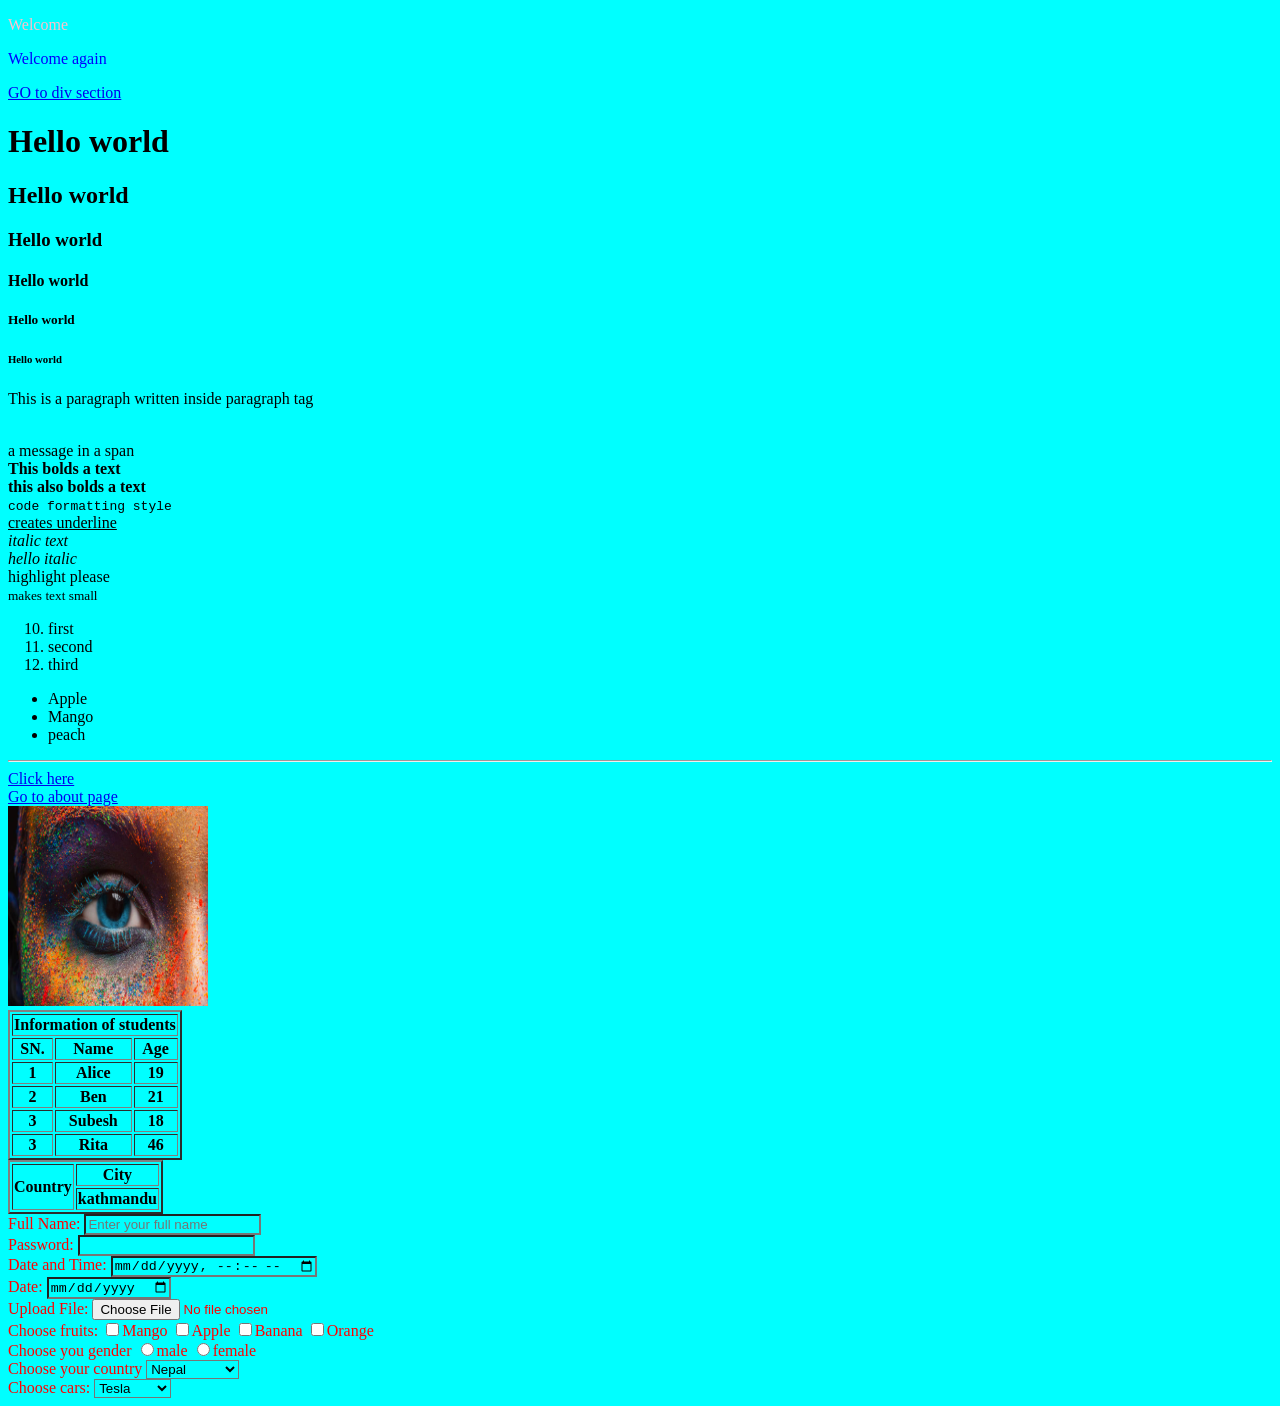
<file: index.html>
<!DOCTYPE html>
<html lang="en">
<head>
    <meta charset="UTF-8">
    <meta name="viewport" content="width=device-width, initial-scale=1.0">
    <title>Webpage</title>
    <link rel="stylesheet" href="style.css">
    <style>
        /* syntax::
            selector:property:value
        */
        *
        {
            background-color: aqua;
        }
        .classname
        {
            color: pink;
        }
        #idname
        {
            color: blue;
        }


    </style>
</head>
<body>
    <p class="classname">Welcome</p>
    <p id="idname">Welcome again</p>
    <!-- to use internal css use style tag inside head tag -->
    <a href="#divsection"> GO to div section</a>
        <h1>Hello world</h1>
        <h2>Hello world</h2>
        <h3>Hello world</h3>
        <h4>Hello world</h4>
        <h5>Hello world</h5>
        <h6>Hello world</h6>
        <p>This is a paragraph written inside paragraph tag</p><br>
        <span>a message in a span</span><br>
        <strong>This bolds a text</strong><br>
        <b>this also bolds a text</b><br>
        <code>code formatting style</code><br>
        <u>creates underline</u><br>
        <i>italic text</i><br>
        <em>hello italic</em><br>
        <mark>highlight please</mark><br>
        <small>makes text small</small>
        <!--two types of list   
        1. ordered
        2.unordered-->
        <ol type="1" start="10">
            <li>first</li>
            <li>second</li>
            <li>third</li>
        </ol>
        <ul>
            <li>Apple</li>
            <li>Mango</li>
            <li>peach</li>
        </ul>
        <hr>  <!-- horizontal line -->
        <a href="https://www.facebook.com/">Click here</a><br>
        <a href="about.html">Go to about page</a><br>
        <img src="pic.jpg" alt="sorry"
        height="200" width="200">
        <!-- table tag,thead,tbody,tr th td -->
         <br>   
         <table border="2px">
            <tr>
                <th colspan="3">Information of students</th>
            </tr>
            <tr>
                <th>SN.</th>
                <th>Name</th>
                <th>Age</th>
            </tr>
            <tr>
                <th>1</th>
                <th>Alice</th>
                <th>19</th>
            </tr>
            <tr>
                <th>2</th>
                <th>Ben</th>
                <th>21</th>
            </tr>
            <tr>
                <th>3</th>
                <th>Subesh</th>
                <th>18</th>
            </tr>
            <tr>
                <th>3</th>
                <th>Rita</th>
                <th>46</th>
            </tr>
         </table>
         <table border="2px">
            <tr>
                <th rowspan="2">Country</th>
                <th>City</th>
            </tr>
            <tr>
                <th>kathmandu</th>
            </tr>
         </table>
         <!-- lets use div -->
         <div id="divsection" style="color: red">  <!--Inline css-->
         <!-- input type=number,textarea,select(dropdown),all this to be inside form -->
          <form action="">
            <label for="fullname">Full Name:</label>
            <input type="text" name="fullname" id="fullname" placeholder="Enter your full name">
            <br>
            <label for="Password">Password:</label>
            <input type="password" name="password" id="fullname">
            <br>
            <label for="datetime-local">Date and Time:</label>
            <input type="datetime-local" name="datetime-local" id="datetime-local">
            <br>
            <label for="date">Date:</label>
            <input type="date" name="date" id="date">
            <br>
            <label for="file">Upload File:</label>
            <input type="file" name="file" id="file">
            <br>
            <label for="cbox">Choose fruits:</label>
            <input type="checkbox" name="fruits" id="mango" value="Mango">Mango
            <input type="checkbox" name="fruits" id="apple" value="Apple">Apple
            <input type="checkbox" name="fruits" id="banana" value="banana">Banana
            <input type="checkbox" name="fruits" id="orange" value="mango">Orange
            <br>
            <label for="gender">Choose you gender</label>
            <input type="radio" name="gender" id="male" value="male">male
            <input type="radio" name="gender" id="female" value="female">female
            <br>
            <label for="country">Choose your country</label>
            <select name="country" id="country">
                <option value="Nepal">Nepal</option>
                <option value="India">India</option>
                <option value="USA">USA</option>
                <option value="Australia">Australia</option>
                <option value="China">China</option>
                <option value="Bhutan">Bhutan</option>
                <option value="Russia">Russia</option>
                <option value="Afghanistan">Afghanistan</option>
                <option value="UAE">UAE</option>
                <option value="Africa">Africa</option>
            </select>
            <br>
            <label for="cars">Choose cars:</label>
            <select name="cars" id="cars">
                <optgroup label="electric">
                    <option value="tesla">Tesla</option>
                    <option value="byd">BYD</option>
                </optgroup>
                <optgroup label="petrol">
                    <option value="toyota">Toyota</option>
                    <option value="kia">kia</option>
                </optgroup>
            </select>
            </div>
          </form>
</body>
</html>
</file>
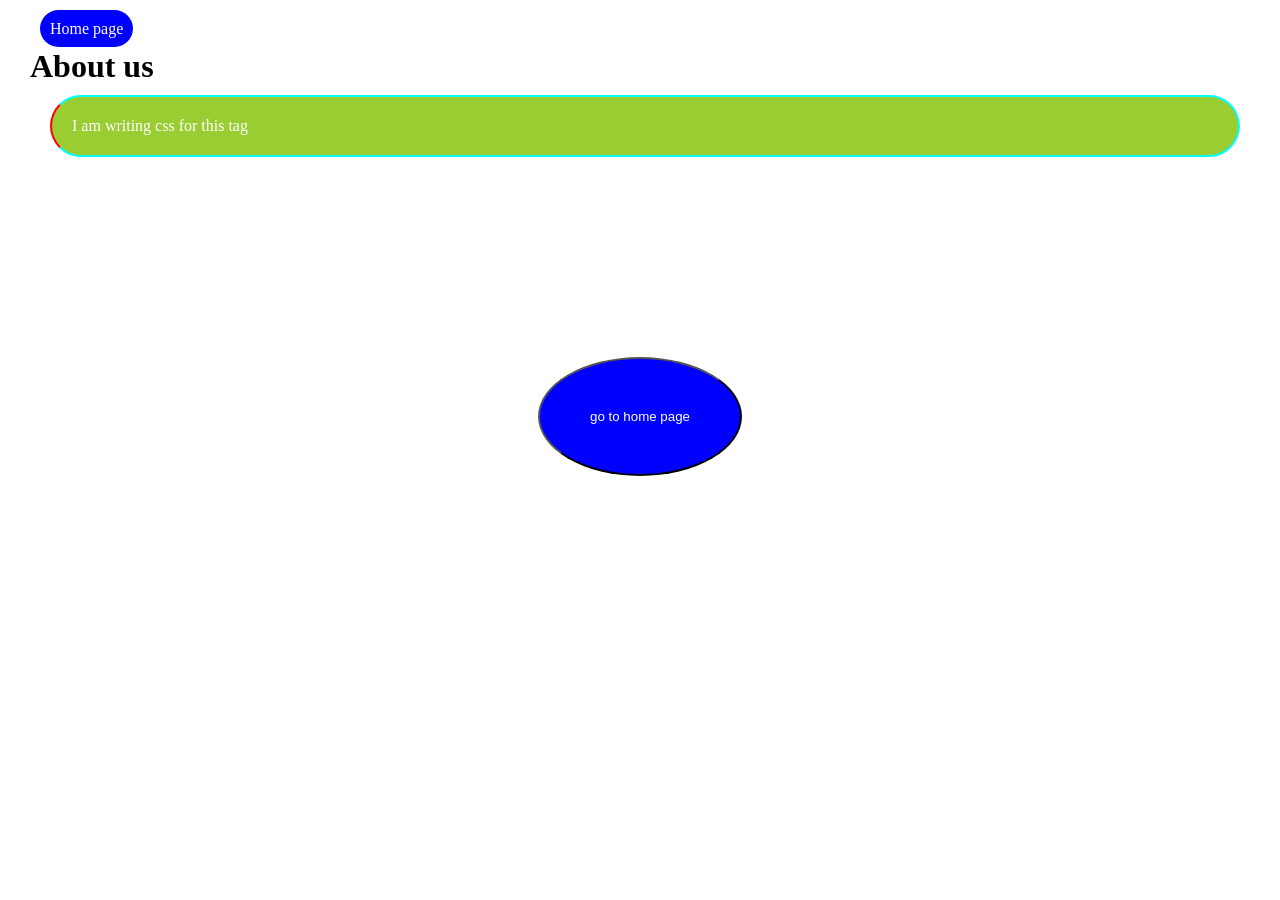
<file: about.html>
<!DOCTYPE html>
<html lang="en">
<head>
    <meta charset="UTF-8">
    <meta name="viewport" content="width=device-width, initial-scale=1.0">
    <title>Document</title>
    <style>
        *
        {
            margin: 10px;
        }
        body
    {
         /* background-image: url(pic.jpg);  */
        /* background-size: auto; */
         /* background-repeat: repeat-y;   */
         background-repeat: no-repeat;   
         background-size: cover;
    }
      .initialDesign
        {
            background-color: yellowgreen !important;
            background-color: cyan;
            color: white;   
            border: 2px solid cyan;/*width=2px style=solid border color=cyan    We can write this separately using property border width
            border style and border color*/
            border-left: 2px solid red;
            border-radius: 50px;
            padding:20px;

            /*Margin is space between two elements
            If i give margin to current element then its will keep its distance from the other elements  */
           margin: 100px;/* top bottom left right =100px*/
            margin: 10px 20px;/*top and bottom 10 px   ,left and right 20px*/
            margin: 10px 20px 100px 30px;/*top=10px right=20px bottom=100px left=30px*/ 
            /* display: flex; 
            padding: 100px;
            margin: 100px;
            text-align: center; */

        }
        #bt1
        {
            display: inline;
            border-color: black;
            background-color: white;
            justify-content: center;
            color: white;
            margin: 100px;
            padding: 50px;
            border-radius: 100%;
            align-items: center;
            background-color: blue;
            cursor: pointer;
            transition: all 2s linear;

        }
        #bt1:hover
        {
            background-color: red;
            transform: scale(2);
        }

        .bt2{
            text-align: center;
        }
        /* .flex
        {
            display: flex;
            justify-content: space-between;
        } */
        .button{
            background-color: blue;
            color: white;
            border-radius: 50px;
            text-decoration: none;
            padding: 10px;

            transition: all 2s linear;
        }
        a:hover
        {
            background-color: rgb(0, 255, 128);
        }
    </style>
</head>
<body>
    <div class="flex">
    <a href="index.html" class="button">Home page</a>
 </div>
    <h1>About us</h1>
    <p class="initialDesign">I am writing css for this tag</p>
    <div class="bt2">
    <button  id="bt1">go to home page</button>
</div>
    <!-- about display property
    Value of display attribute
        -block;by default take 100%  available width,,starts on a new line
        following tags use display   block;p,header,h1,h2,div,footer
        -inline;take only required width,doesnot start on a new line,
        width and height is ignored
        -comination of inline adn block(inline-block property),stays inline

        -none,sab gayeb hunxw kei dekhhinaa
        -flex;it gives flexible container,turns an element into a flex container,childrens becomes flex items
            default behavior of this value:
            -flex-direction=row;
            -justify-content:flex-start:
            -align-items:stretch;
            -flex wrap
                  
        -flex-direction=row,column;
        -justify-content:flex-start,center,space-between,space-around:
        -align-items:stretch,center,flex-start,flex-end;  -->
</body>
</html>
</file>
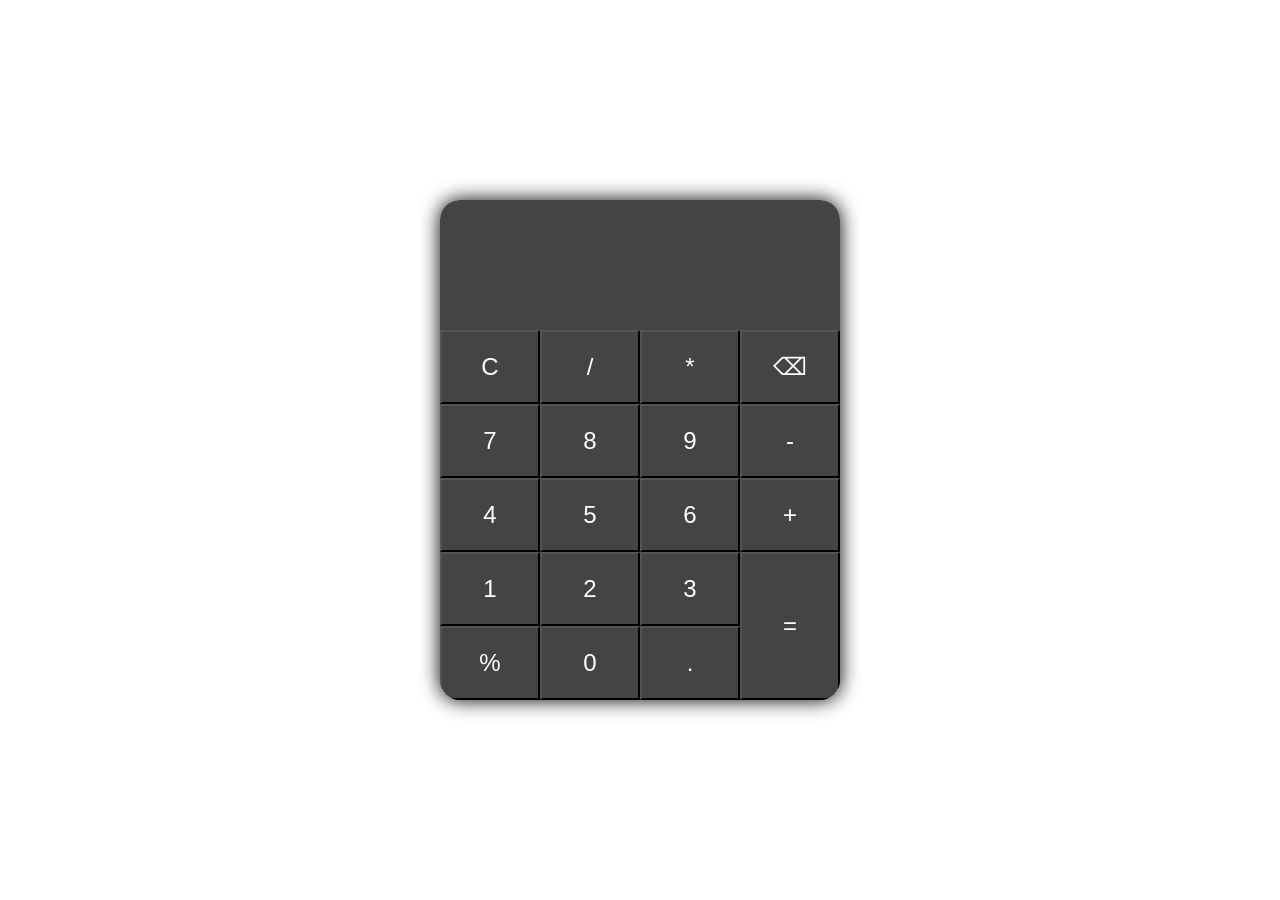
<file: calc.html>
<!DOCTYPE html>
<html lang="en">
<head>
    <meta charset="UTF-8">
    <meta name="viewport" content="width=device-width, initial-scale=1.0">
    <title>Calculator</title>
    <link rel="stylesheet" href="calc1.css">
</head>
<body>
    <div class="calculator">
        <input type="text" id="display" readonly>


    <button>C</button>
    <button class="hello">/</button>
    <button class="hello">*</button>
    <button>⌫</button>

    <button class="hello">7</button>
    <button class="hello">8</button>
    <button class="hello">9</button>
    <button class="hello">-</button>

    <button class="hello">4</button>
    <button class="hello">5</button>
    <button class="hello">6</button>
    <button class="hello">+</button>

    <button class="hello">1</button>
    <button class="hello">2</button>
    <button class="hello">3</button>
    <button class="equal">=</button>

    <button class="hello">%</button>
    <button class="hello">0</button>
    <button class="hello">.</button>
</div>
    </div> 
    <script src="cal2.js"></script>
</body>
</html>
</file>
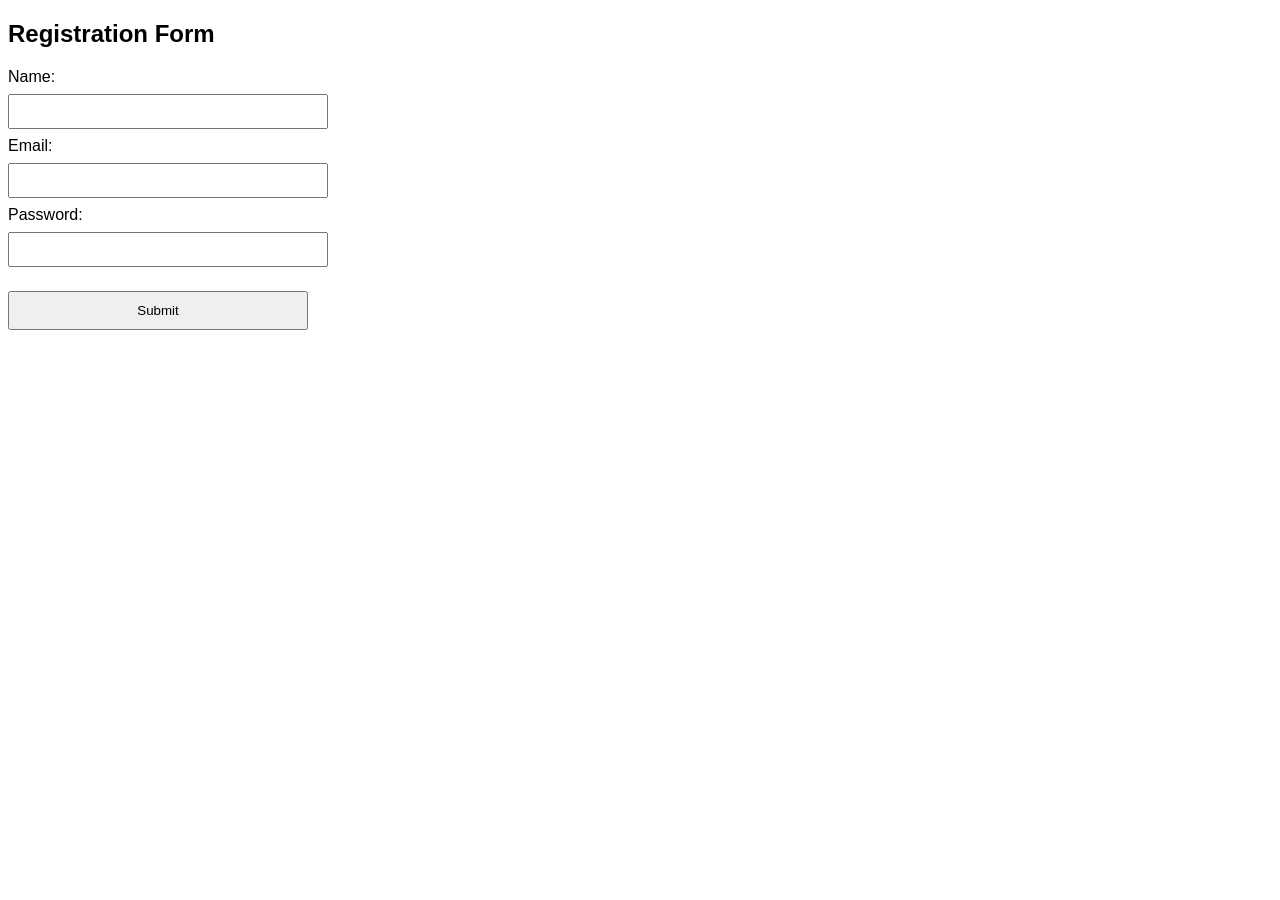
<file: form.html>
<!DOCTYPE html>
<html>
<head>
    <title>Simple Form Validation</title>

    <style>
        body{
            font-family: Arial;
        }

        form{
            width: 300px;
        }

        input{
            width: 100%;
            padding: 8px;
            margin-top: 8px;
            margin-bottom: 8px;
        }

        button{
            width: 100%;
            padding: 10px;
        }

        #msg{
            color: red;
        }
    </style>
</head>

<body>

<h2>Registration Form</h2>

<form id="form1">

    Name:
    <input type="text" id="name">

    Email:
    <input type="email" id="email">

    Password:
    <input type="password" id="pass">

    <p id="msg"></p>

    <button type="submit">Submit</button>

</form>

<script>

document.getElementById("form1").onsubmit = function(e){

    var name = document.getElementById("name").value;
    var email = document.getElementById("email").value;
    var password = document.getElementById("pass").value;

    document.getElementById("msg").innerHTML = "";

    if(name == ""){
        document.getElementById("msg").innerHTML = "Please enter your name";
        e.preventDefault();
    }

    else if(email == ""){
        document.getElementById("msg").innerHTML = "Please enter your email";
        e.preventDefault();
    }

    else if(password.length < 6){
        document.getElementById("msg").innerHTML = "Password should be at least 6 characters";
        e.preventDefault();
    }

    else{
        alert("Form submitted successfully");
    }

};

</script>

</body>
</html>
</file>
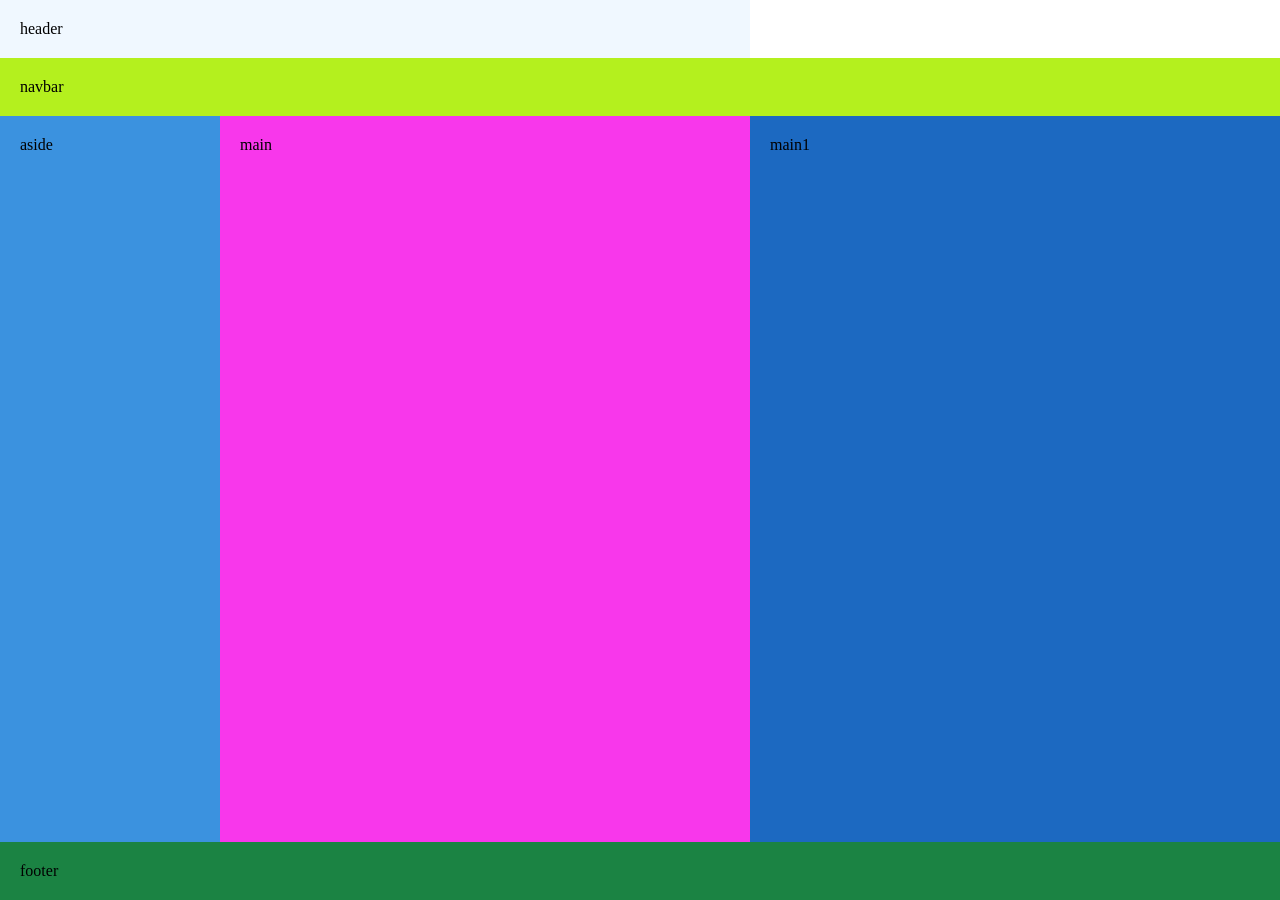
<file: grid.html>
<!DOCTYPE html>
<html lang="en">
<head>
    <meta charset="UTF-8">
    <meta name="viewport" content="width=device-width, initial-scale=1.0">
    <title>LEARNING GRID</title>
    <style>
        /* somthing  */
        *
        {
            margin: 0;
            padding: 0;
            box-sizing: border-box;
        }
        .page
        {
            display: grid;
            grid-template-columns: 220px 1fr 1fr;
            grid-template-rows: auto auto 1fr auto;
            min-height: 100vh;
            grid-template-areas: 
            "header header headeer"
            "navbar navbar navbar"
            "sidebar main main1"
            "footer footer footer";
        }
        .header
        {
            grid-area: header;
            padding: 20px;
            background-color: aliceblue;
        }
        .navbar
        {
            grid-area: navbar;
            padding: 20px;
            background-color: rgb(180, 240, 30);
        }
        .sidebar
        {
            grid-area: sidebar;
            padding: 20px;
            background-color: rgb(59, 146, 223);
        }
        .main
        {
            grid-area: main;
            padding: 20px;
            background-color: rgb(248, 55, 235);
        }
        .main1
        {
            grid-area: main1;
            padding: 20px;
            background-color: rgb(28, 105, 193);
        }
        .footer
        {
            grid-area: footer;  
            padding: 20px;
            background-color: rgb(27, 131, 67);
        }

    </style>
</head>
<body>
    <div class="page">
        <header class="header">header</header>
            <nav class="navbar">navbar</nav>
            <aside class="sidebar">aside</aside>
            <main class="main">main</main>
            <main class="main1">main1</main>
            <footer class="footer">footer</footer>
    </div>
</body>
</html>
</file>
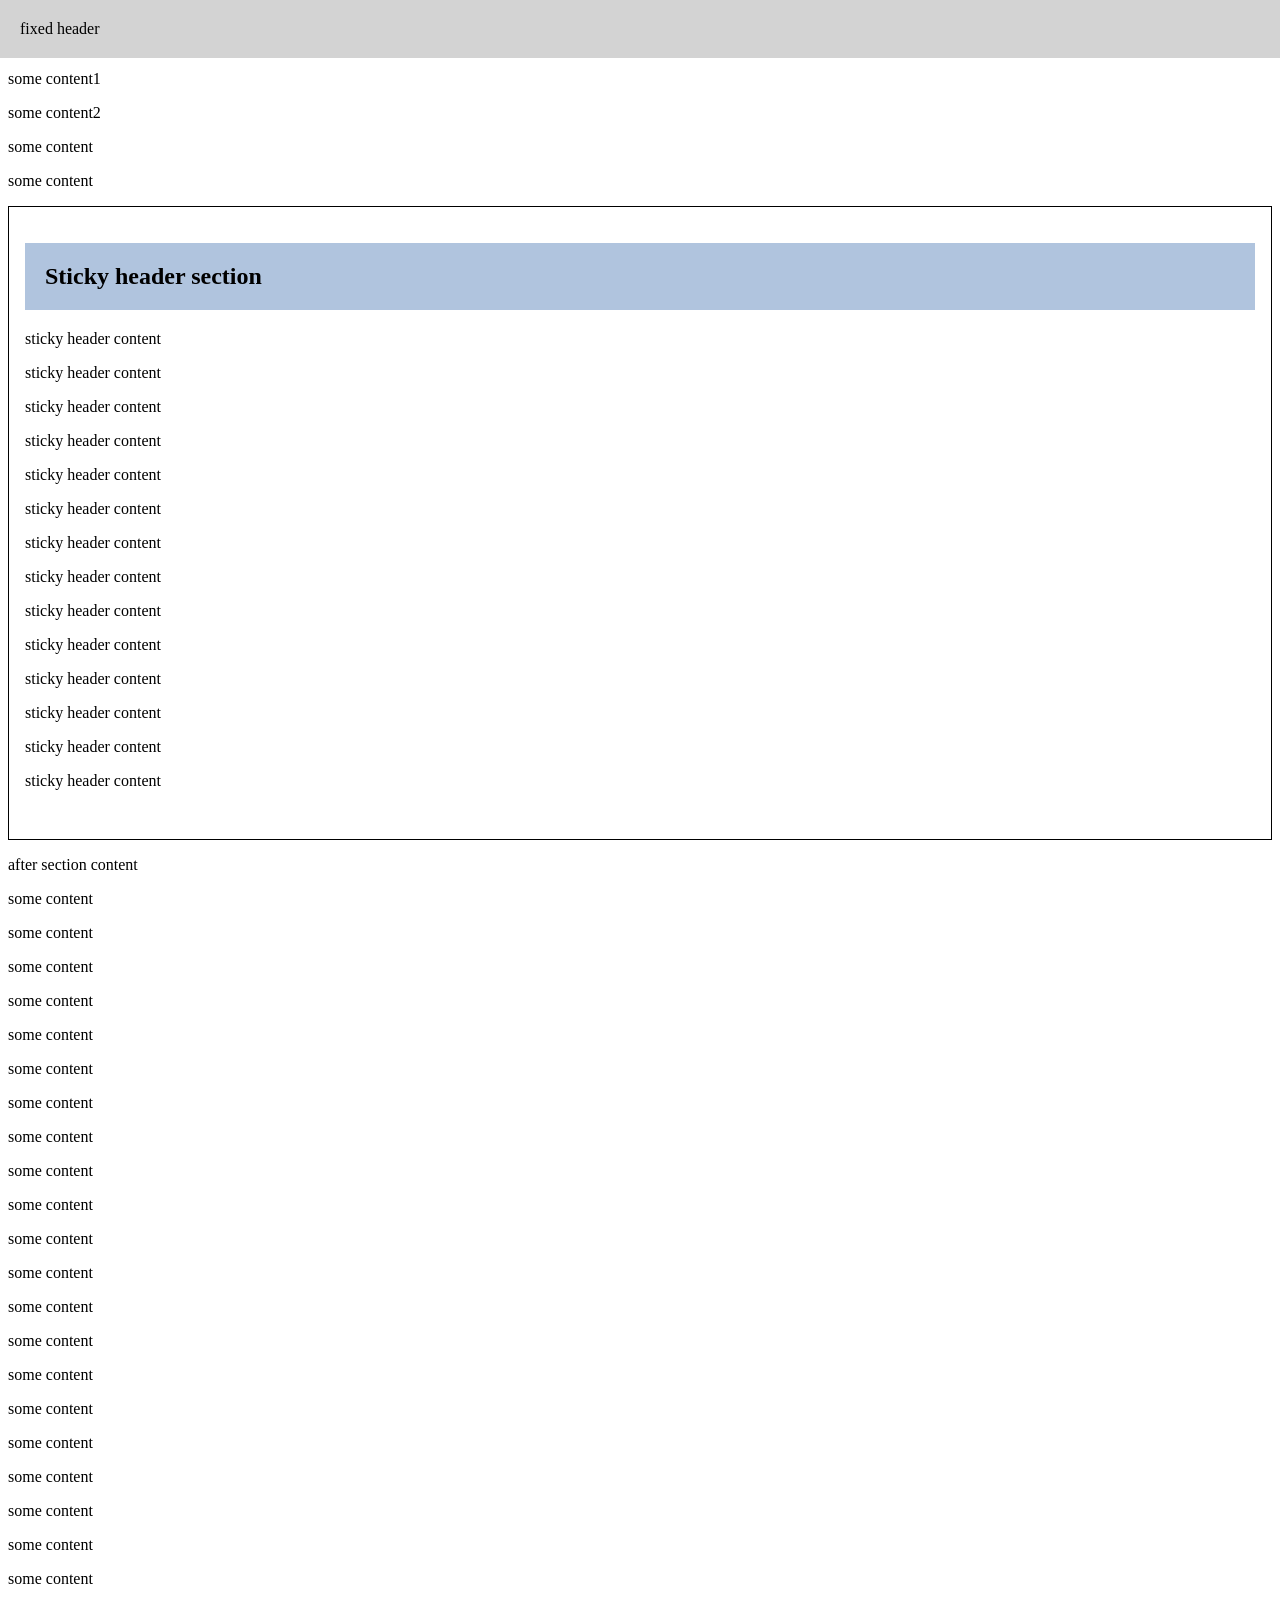
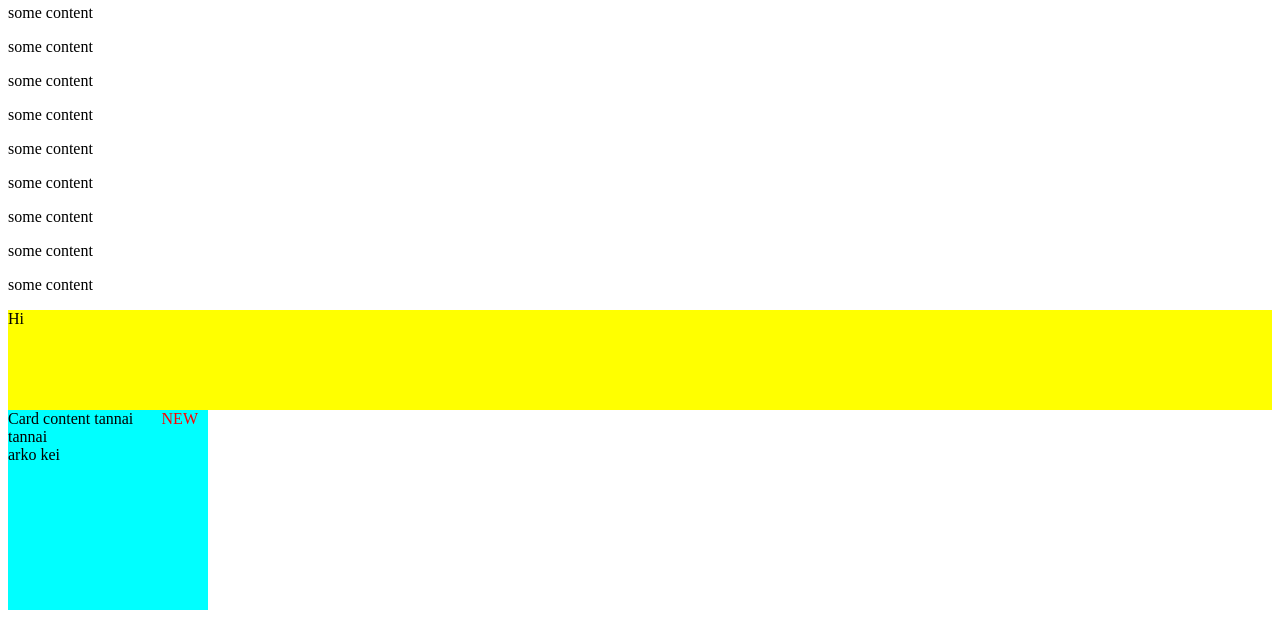
<file: position.html>
<!DOCTYPE html>
<html lang="en">
<head>
    <meta charset="UTF-8">
    <meta name="viewport" content="width=device-width, initial-scale=1.0">
    <title>Document</title>
    <style>
        .relative{
            position: relative;
            /* top: 20px; */
            /* left: 20px; */
            height: 100px;
            background-color: yellow;
        }
        .div1{
            position: relative;
            height: 200px;
            width: 200px;
            background-color: cyan;
        }
        .badge{
            position: absolute;
            top: 0px;
            right: 10px;
            color: red;
        }
        .fixed-header{
            position: fixed;
            top: 0;
            left: 0;
            width: 100%;
            background-color: lightgray;
            padding: 20px;
        }
        .content{
            margin-top: 70px;
        }
        .section{
            height: 600px;
            padding: 16px;
            border: 1px solid black;
        }
        .sticky-header{
            position: sticky;
            top: 0px;
            background-color: lightsteelblue;
            padding: 20px;
        }
    </style>
</head>
<body>

    <div class="fixed-header">
        fixed header
    </div>
        <p class="content">some content1</p>
        <p>some content2</p>
        <p>some content</p>
        <p>some content</p>
        <section class="section">
            <h2 class="sticky-header"> Sticky header section</h2>
            <p>sticky header content</p>
            <p>sticky header content</p>
            <p>sticky header content</p>
            <p>sticky header content</p>
            <p>sticky header content</p>
            <p>sticky header content</p>
            <p>sticky header content</p>
            <p>sticky header content</p>
            <p>sticky header content</p>
            <p>sticky header content</p>
            <p>sticky header content</p>
            <p>sticky header content</p>
            <p>sticky header content</p>
            <p>sticky header content</p>

        </section>
        <p>after section content</p>
        <p>some content</p>
        <p>some content</p>
        <p>some content</p>
        <p>some content</p>
        <p>some content</p>
        <p>some content</p>
        <p>some content</p>
        <p>some content</p>
        <p>some content</p>
        <p>some content</p>
        <p>some content</p>
        <p>some content</p>
        <p>some content</p>
        <p>some content</p>
        <p>some content</p>
        <p>some content</p>
        <p>some content</p>
        <p>some content</p>
        <p>some content</p>
        <p>some content</p>
        <p>some content</p>
        <p>some content</p>
        <p>some content</p>
        <p>some content</p>
        <p>some content</p>
        <p>some content</p>
        <p>some content</p>
        <p>some content</p>
        <p>some content</p>
        <p>some content</p>
    
    <div class="relative">Hi</div>
    <div class="div1">
        Card content
        tannai <br>
        tannai <br>
        <span class="badge">NEW</span>
        arko kei
    </div>
    <!-- <div class="div1">Hi3</div> -->
    <!-- <div class="div1">Hi4</div> -->

</body>
</html>
</file>
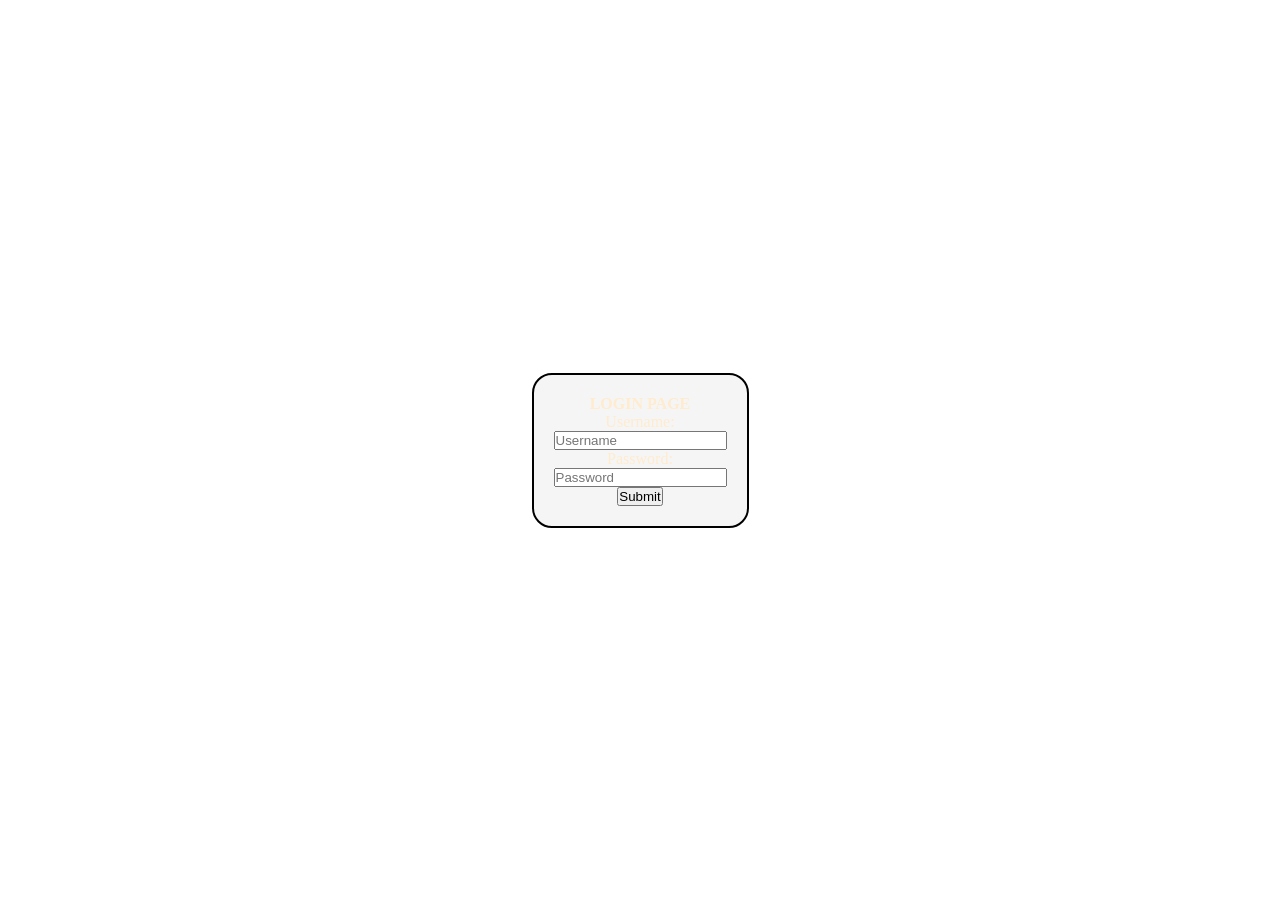
<file: practice.html>
<!DOCTYPE html>
<html lang="en">

<head>
    <meta charset="UTF-8">
    <meta name="viewport" content="width=device-width, initial-scale=1.0">
    <title>Login page</title>
    <style>
        * {
            margin: 0;
            padding: 0;
            box-sizing: border-box;
        }

        body {
            display: flex;
            align-items: center;
            justify-content: center;
            min-height: 100vh;
        }

        .login {
            display: flex;
            flex-direction: column;
            border: 2px solid black;
            border-radius: 20px;
            padding: 20px;
            background-color: whitesmoke;
            align-items: center;
            color: blanchedalmond;
        }

        .login:hover {
            background-color: rgb(27, 79, 153);
            transition: 1s linear;
        }
    </style>
</head>

<body>
    <div class="login">
        <h4>LOGIN PAGE</h4>
        <label for="username">Username:</label>
        <div>
            <input type="text" name="username" id="username" placeholder="Username">
        </div>
        <label for="password">Password:</label>
        <div>
            <input type="password" name="password" id="password" placeholder="Password">
        </div>
        <button>Submit</button>

        <!-- 
        
        
        
        position:static(default)
        
        static-default
            elements stays in flow
            cannot be moved with top/left
            just normal layout
        
        relative-element is still in flow but you can shift it
            -it moves relative to its original position
            the space it occupied stays there

        absolute-element is removed from noraml flow
            -it looks for its nearest positioned ancestor(no static ancestor)
            -the ancestor becomes the reference/(0,0)
            -if none found,the viewport becomes the refernce
            -absolute positioning means-place me inside my nearest positioned ancestor

        fixed- like absolute but,the coordinate system is always the viewport
            -it does not care about parents
            -it doesnot move when scrolling
            -it is permanently pinned to the screen

        sticky-it has a dynamic coordinate system
            -it acts like relative in normal flow,but when scrolling reaches a threshold and switches to fixed
            -it is limited by its parent box,means it cannot excape its container
            -used to stick header when scrolling

            we have top, left that accepts value in px
            top:0px
            left:200px
            left:-200px

            z-index-when two or more items are stacked on each other,we can use z-index to determine who comes first and who goes to last
        -->
    </div>
</body>

</html>
</file>
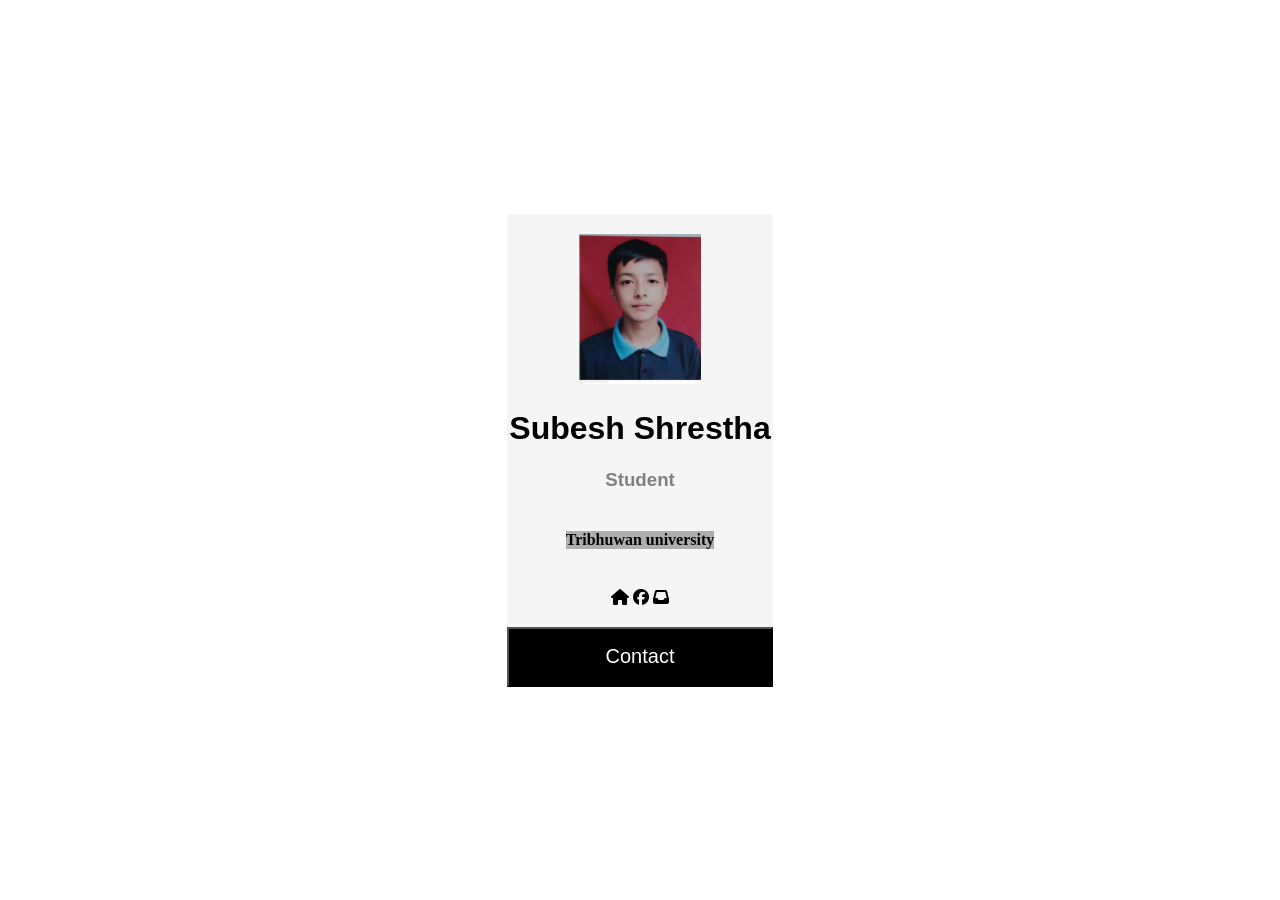
<file: profilecard.html>
<!DOCTYPE html>
<html lang="en">

<head>
    <meta charset="UTF-8">
    <meta name="viewport" content="width=device-width, initial-scale=1.0">
    <title>Profile Card</title>
    <link rel="stylesheet" href="https://cdnjs.cloudflare.com/ajax/libs/font-awesome/6.5.1/css/all.min.css">

    <style>
        * {
            margin: 0;
            padding: 0;
            box-sizing: border-box;
        }

        body {
            display: flex;
            justify-content: center;
            align-items: center;
            min-height: 100vh;
        }

        .container {
            display: flex;
            background-color: whitesmoke;
            /* padding: 20px; */
            align-items: center;
            justify-content: center;
            flex-direction: column;
        }

        .name {
            font-family: sans-serif;
            padding: 2px;
        }

        .image {
            margin: 20px;
            /* background-image: url(CamScanner\ 08-25-2025\ 17.39_01.jpg);
            height: 200px;
            width: 200px ;
            object-fit: fill; */
        }

        .position {
            margin: 20px;
            font-family: Arial, Helvetica, sans-serif;
            color: grey;
        }

        .university {
            background-color: rgb(175, 174, 174);
            margin: 20px;
            color: rgb(5, 4, 4);
        }

        .contact {
            width: 100%;
            height: 60px;
            display: flex;
        }
        .icon
        {
            margin: 20px;
        }
        
        button {
            width: 100%;
            background-color: black;
            color: white;
            font-size: 20px;
        }
    </style>
</head>

<body>
    <div class="container">
        <div class="image">
            <img src="CamScanner 08-25-2025 17.39_01.jpg" alt="pic" width="100%" height="150px">
        </div>
        <div class="name">

            <h1>Subesh Shrestha</h1>
        </div>
        <div class="position">

            <h3>Student</h3>
        </div>

        <div class="university">
            <h4>Tribhuwan university</h4>
        </div>
        <div class="icon">
            <i class="fa-solid fa-house"></i>
<i class="fa-brands fa-facebook"></i>
<i class="fa-solid fa-inbox"></i>
        </div>
        <div class="contact">

            <button>Contact</button>
        </div>
    </div>
</body>

</html>
</file>
<file: style.css>

</file>
<file: calc1.css>
*
{
    margin: 0;
    padding: 0;
}
body
{
    display: flex;
      justify-content: center;
  align-items: center;
  height: 100vh;
  
}
.calculator
{
    display: grid;
    width: 400px;

    height: 500px;
    border-radius: 20px;
    box-shadow: 0px 0px 20px #000;
    grid-template-columns: repeat(4, 1fr);
    grid-template-rows: 130px repeat(5, 1fr);
    overflow: hidden;
}
#display
{
    grid-column: span 4;
    width: 100%;

    border: none;
    background-color: #444;

    text-align: right;
    font-size: 2.5em;
}
.equal
{
    grid-row: span 2;
    background-color: #444;
}
button {
    background-color: #444;
    color:white;
        font-size: 1.5em;
}
</file>
